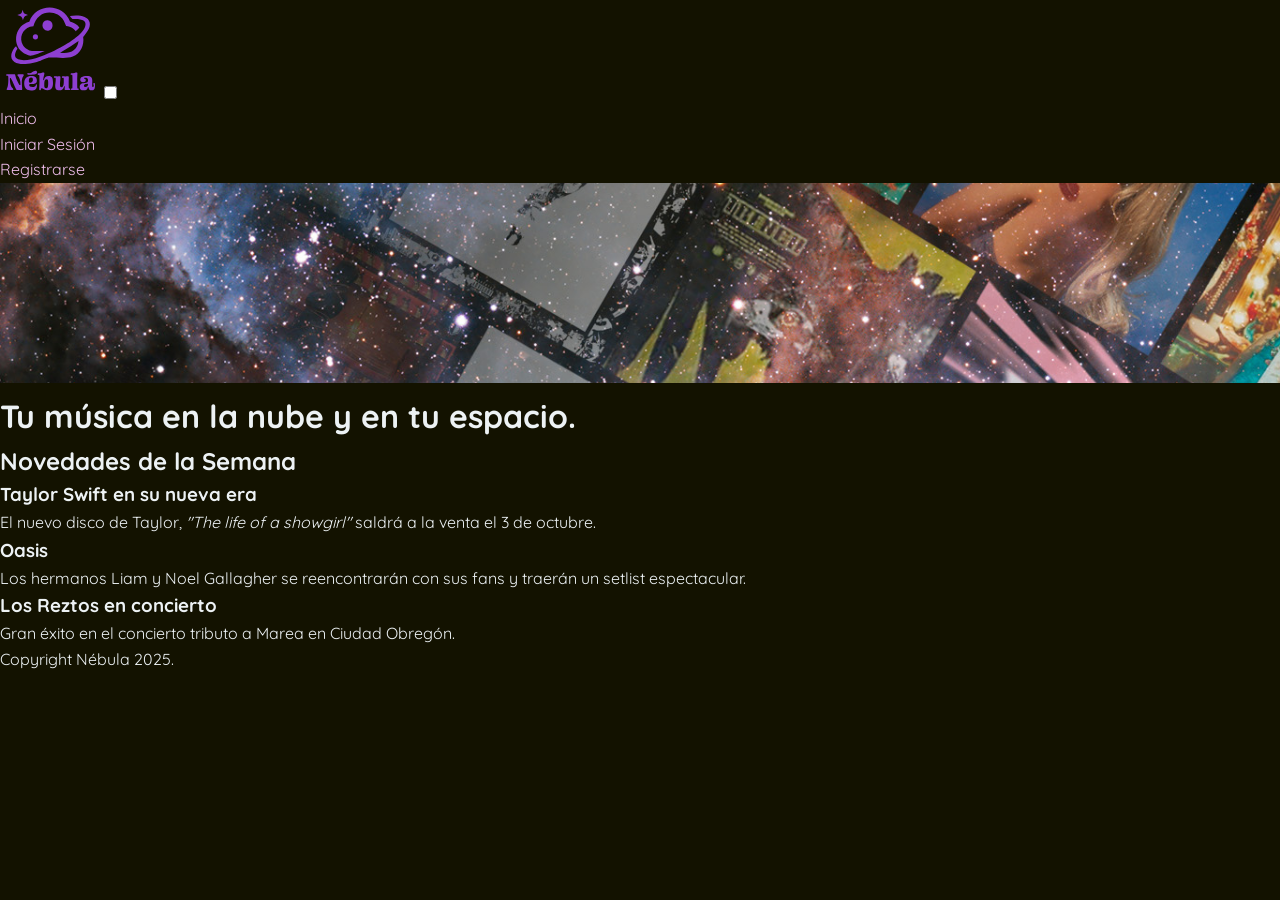
<file: NevulaMusic/target/classes/templates/index.html>
<!DOCTYPE html>
<html lang="es">
<head>
    <meta charset="UTF-8">
    <meta name="viewport" content="width=device-width, initial-scale=1.0">
    <title>Nébula Music - Inicio (Código Base)</title>
    <link rel="stylesheet" href="../static/styles/styles.css">
</head>
<body>

    <!-- MENÚ DE NAVEGACIÓN -->
    <nav>
        <a class="logo" href="index.html">
            <img src="../static/imgs/nebula-03.svg" alt="Logo Nébula" width="100">
        </a>
        <input type="checkbox" id="menu-triple">
        <label for="menu-triple" class="menu-button">
            <span></span>
            <span></span>
            <span></span>
        </label>

        <ul>
            <li><a href="index.html">Inicio</a></li>
            <li><a href="iniciar-sesion.html">Iniciar Sesión</a></li>
            <li><a href="registro.html">Registrarse</a></li>
        </ul>
    </nav>

    <!-- CABECERA -->
    <header class="principal">
        <img src="../static/imgs/cover.jpg" alt="Cover Nébula" width="100%" height="200" style="object-fit: cover;">
        <h1>Tu música en la nube y en tu espacio.</h1>
    </header>

    <!-- CONTENIDO PRINCIPAL -->
    <main>
        
        <!-- SECCIÓN DE NOTICIAS -->
        <section id="noticias">
            <h2>Novedades de la Semana</h2>

            <!-- Artículo 1 -->
            <article>
                <h3>Taylor Swift en su nueva era</h3>
                <p>El nuevo disco de Taylor, <i>"The life of a showgirl"</i> saldrá a la venta el 3 de octubre.</p>
            </article>

            <!-- Artículo 2 -->
            <article>
                <h3>Oasis</h3>
                <p>Los hermanos Liam y Noel Gallagher se reencontrarán con sus fans y traerán un setlist espectacular.</p>
            </article>

            <!-- Artículo 3 -->
            <article>
                <h3>Los Reztos en concierto</h3>
                <p>Gran éxito en el concierto tributo a Marea en Ciudad Obregón.</p>
            </article>

        </section>

    </main>

    <!-- PIE DE PÁGINA -->
    <footer>
        <p>Copyright Nébula 2025.</p>
    </footer>

</body>
</html>
</file>
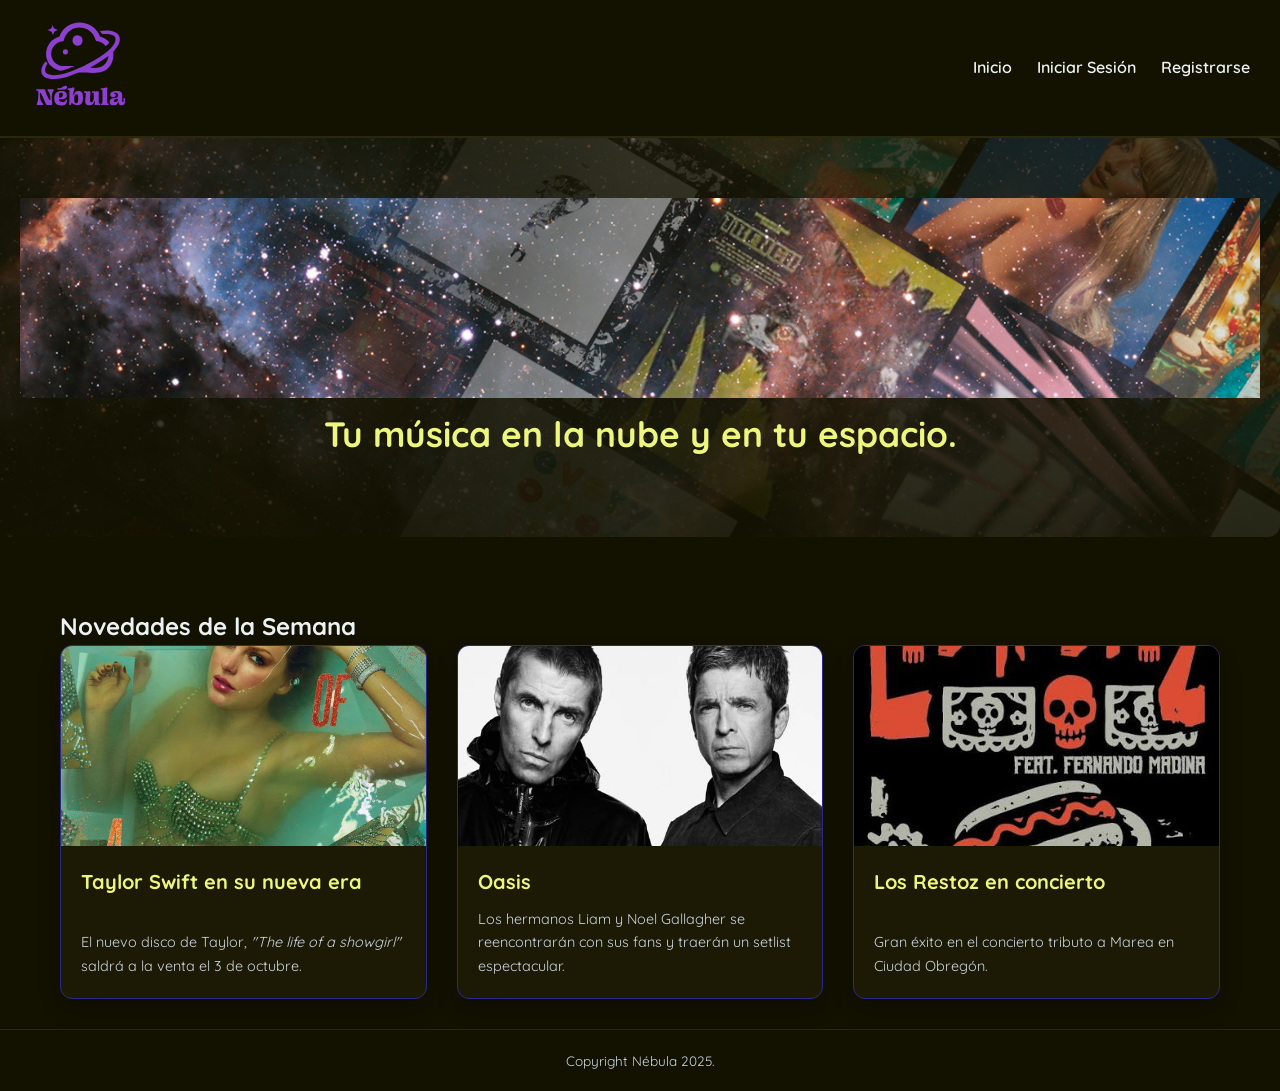
<file: NevulaMusic/src/main/resources/templates/index.html>
<!DOCTYPE html>
<html lang="es">
<head>
    <meta charset="UTF-8">
    <meta name="viewport" content="width=device-width, initial-scale=1.0">
    <title>Nébula Music - Inicio (Código Base)</title>
    <link rel="stylesheet" href="../static/styles/styles.css">
</head>
<body>

    <!-- MENÚ DE NAVEGACIÓN -->
    <nav>
        <a class="logo" href="index.html">
            <img src="../static/imgs/nebula-03.svg" alt="Logo Nébula" width="100">
        </a>
        <input type="checkbox" id="menu-triple">
        <label for="menu-triple" class="menu-button">
            <span></span>
            <span></span>
            <span></span>
        </label>

        <ul>
            <li><a href="index.html">Inicio</a></li>
            <li><a href="iniciar-sesion.html">Iniciar Sesión</a></li>
            <li><a href="registro.html">Registrarse</a></li>
        </ul>
    </nav>

    <!-- CABECERA -->
    <header class="hero">
        <img src="../static/imgs/cover.jpg" alt="Cover Nébula" width="100%" height="200" style="object-fit: cover;">
        <h1>Tu música en la nube y en tu espacio.</h1>
    </header>

    <!-- CONTENIDO PRINCIPAL -->
    <main>
        
        <!-- SECCIÓN DE NOTICIAS -->

        <h2>Novedades de la Semana</h2>

        <section id="news">

            <!-- Artículo 1 -->
            <article>
                <img src="../static/imgs/taylor.jpg" alt="Taylor Swift">
                <div class="content">
                    <h3>Taylor Swift en su nueva era</h3>
                    <p>El nuevo disco de Taylor, <i>"The life of a showgirl"</i> saldrá a la venta el 3 de octubre.</p>
                </div>
            </article>

            <!-- Artículo 2 -->
            <article>
                <img src="../static/imgs/oasis.jpg" alt="Oasis">
                <div class="content">
                    <h3>Oasis</h3>
                    <p>Los hermanos Liam y Noel Gallagher se reencontrarán con sus fans y traerán un setlist espectacular.</p>
                </div>
            </article>

            <!-- Artículo 3 -->
            <article>
                <img src="../static/imgs/restoz.jpg" alt="Los Retoz">
                <div class="content">
                    <h3>Los Restoz en concierto</h3>
                    <p>Gran éxito en el concierto tributo a Marea en Ciudad Obregón.</p>
                </div>
            </article>

        </section>

    </main>

    <!-- PIE DE PÁGINA -->
    <footer>
        <p>Copyright Nébula 2025.</p>
    </footer>

</body>
</html>
</file>
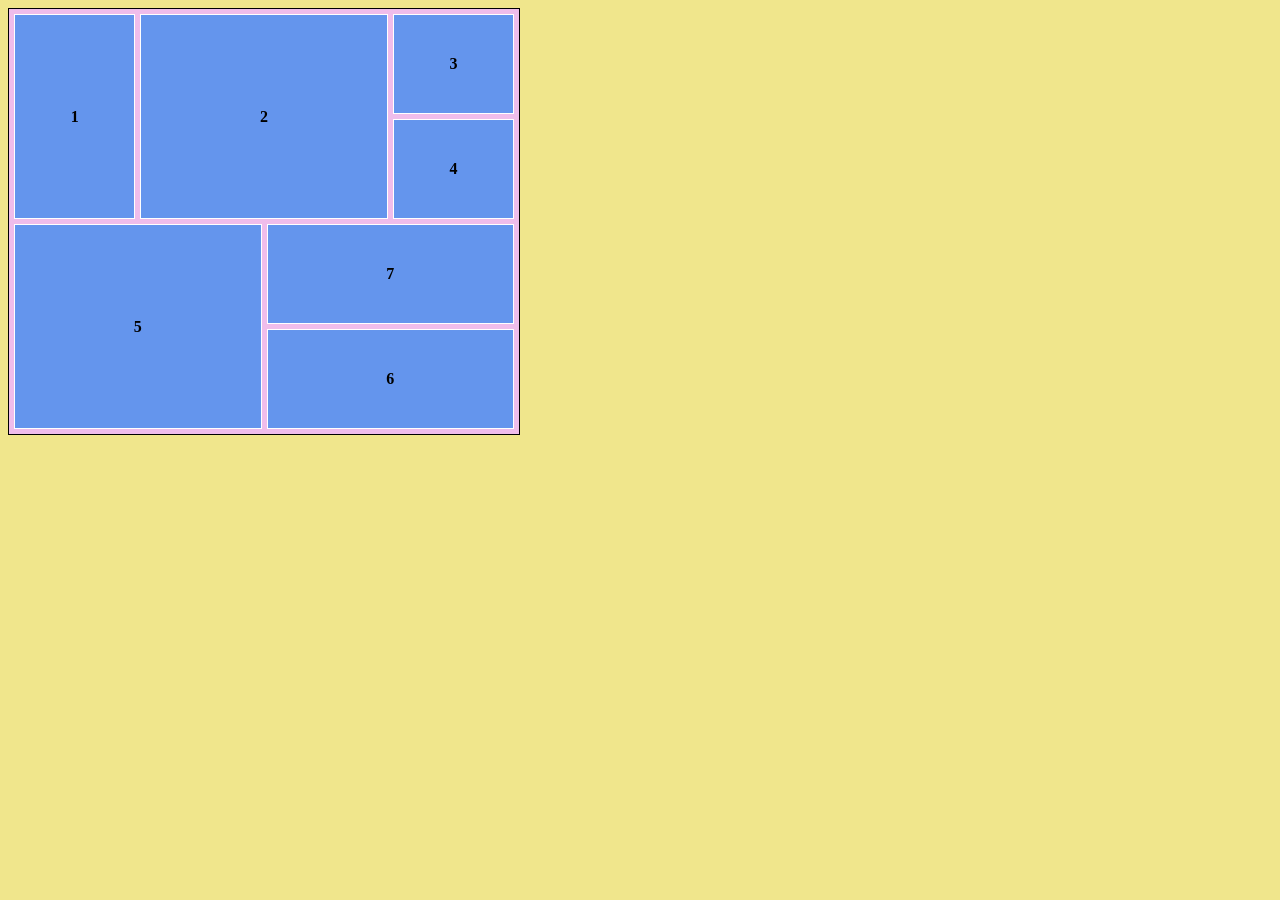
<file: NevulaMusic/target/classes/static/gridLayout.html>
<!DOCTYPE html>
<html lang="en">
<head>
    <meta charset="UTF-8">
    <meta name="viewpoint" content="width-device-width, initial-scale=1.0">
    <title>Title</title>
    <style>
        .contenedor-basico{
            display: grid;
            grid-template-columns:  200px 200px 200px;
            gap: 10px;
            border: 1px solid black;
            padding: 10px;
            background: #8D91C7;
            margin-bottom: 20px;
        }
        .caja-basica{
            height: 100px;
            background: #EFBDEB;
            border: 2px solid white;
            display: flex;
            justify-content: center;
            align-items: center;
            font-weight: bold;
        }
        /*se aploca solo cunado el ancho de la pantalla mide 768px o menos */
        @media (max-width: 768px) {
            .contenedor-basico{
                grid-template-columns: 100px 100px;
            }
            body{
                background: cornflowerblue;
            }
        }
        /* este se aplica solo cuando la pantalla ide 768px o as */
        @media (min-width: 768px) {
            body{
                background: khaki;
            }
        }
        @media (width <=768px) {

        }

        @media (425px < width < 768px){

        }
        .parent{
            display: grid;
            grid-template-columns: repeat(4, 1fr);
            grid-template-rows: repeat(4, 100px);
            gap: 5px;
            max-width: 500px;
            border: 1px  solid black;
            padding: 5px;
            background: #EFBDEB;

        }

        .parent div{
            border: 1px solid white;
            background: cornflowerblue;
            display: flex;
            justify-content: center;
            align-items: center;
            font-weight: bold;
        }
        .div1{
            /* fila inicio columna inicio fila fin columna fin fila*/
            grid-area: 1 / 1 / 3 / 2 ;
        }

        .div2{
            grid-area: 1 / 2 / 3 / 4;
        }
        .div3{
            grid-area: 1 / 4 / 2 / 5;
        }
        .div4{
            grid-area: 2 / 4 / 3 / 5;
        }
        .div5{
            grid-area: 3 / 1 / 5 / 3;
        }
        .div6{
            grid-area: 4 / 3 / 5 / 5;
        }
        .div7{
            grid-area: 3 / 3 / 4 / 5 ;
        }

    </style>

</head>
<body>

   <!-- <div class="contenedor-basico">
        <div class="caja-basica">1</div>
        <div class="caja-basica">2</div>
        <div class="caja-basica">3</div>
        <div class="caja-basica">4</div>
        <div class="caja-basica">5</div>
        <div class="caja-basica">6</div>
    </div>  -->

   <div class="parent">
       <div class="div1">1</div>
       <div class="div2">2</div>
       <div class="div3">3</div>
       <div class="div4">4</div>
       <div class="div5">5</div>
       <div class="div6">6</div>
       <div class="div7">7</div>
   </div>
</body>
</html>
</file>
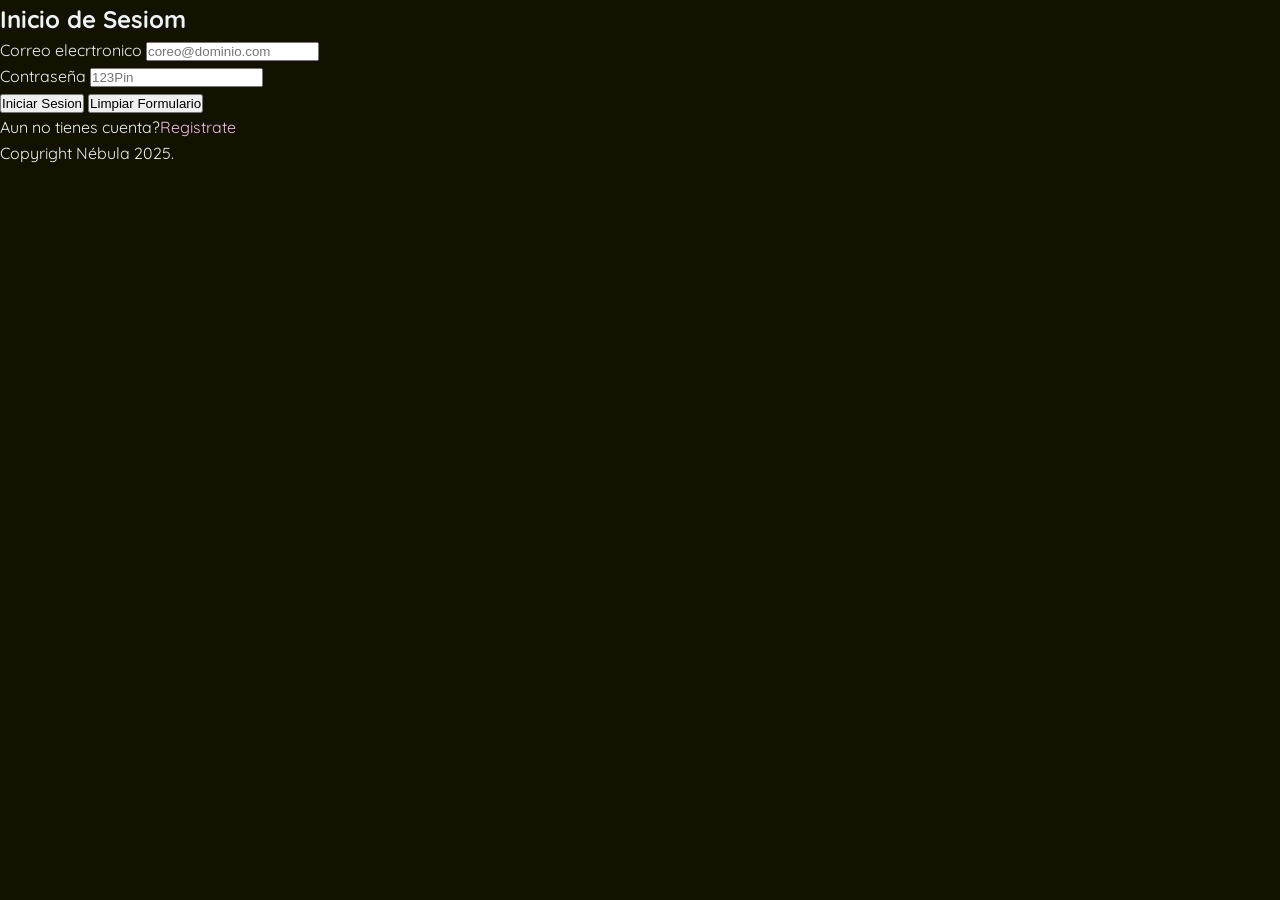
<file: NevulaMusic/target/classes/templates/iniciar-sesion.html>
<!DOCTYPE html>
<html lang="es">
<head>
    <meta charset="UTF-8">
    <meta name="viewport" content="width=device-width, initial-scale=1.0">
    <title>Nébula Music - Iniciar Sesión</title>
    <link rel="stylesheet" href="../static/styles/styles.css">
</head>
<body>

    <main class="auth-container">
        <section class="auth-card">

            <form method="post" action="/autentication" enctype="application/x-www-form-urlencoded">
                <h1>Inicio de Sesiom</h1>

                <div>
                    <label for="correo">
                        Correo elecrtronico
                    </label>
                    <input type="email"
                           id="correo"
                           name="correo"
                           placeholder="coreo@dominio.com"
                           required
                           minlength="5"
                           maxlength="100"
                    >
                </div>

                <div>
                    <label for="contrasenia">
                        Contraseña

                    </label>
                    <input type="password" id="contrasenia" name="contrasenia" placeholder="123Pin" required>
                </div>

                <div>
                    <button type="submit">
                        Iniciar Sesion
                    </button>

                    <button type="reset">
                        Limpiar Formulario
                    </button>

                </div>
            </form>

            <p>Aun no tienes cuenta?<a href="registro.html">Registrate</a></p>

        </section>
    </main>

    <footer>
        <p>Copyright Nébula 2025.</p>
    </footer>

</body>
</html>
</file>
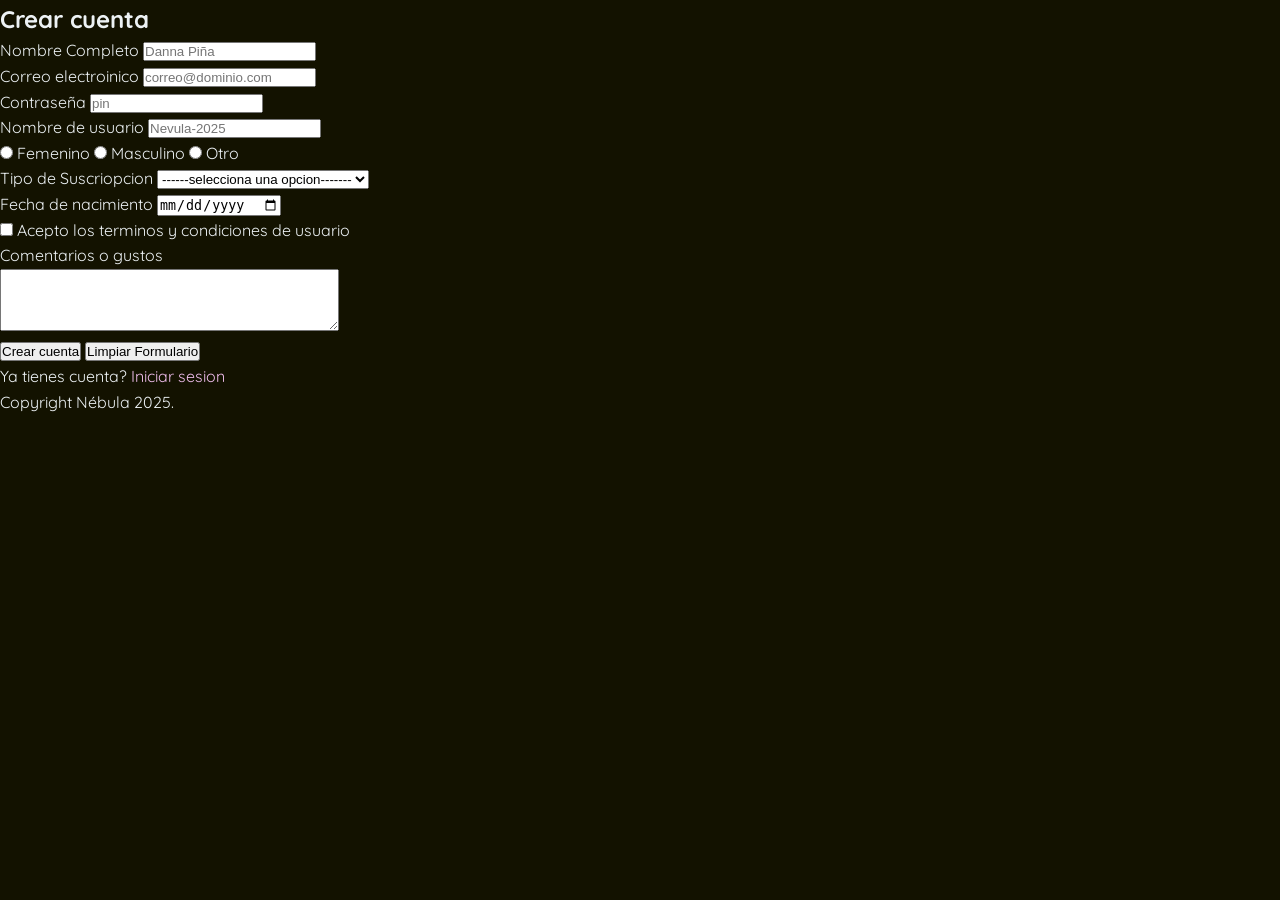
<file: NevulaMusic/target/classes/templates/registro.html>
<!DOCTYPE html>
<html lang="es">
<head>
    <meta charset="UTF-8">
    <meta name="viewport" content="width=device-width, initial-scale=1.0">
    <title>Nébula Music - Registro</title>
    <link rel="stylesheet" href="../static/styles/styles.css">
</head>
<body>

    <main class="auth-container">
        <section class="auth-card">
            
            <!-- TAREA PARA EL ALUMNO:
                 Crea un formulario que envíe los datos mediante POST a "/crear-cuenta".
                 Debe contener campos para:
                 - Nombre completo (texto)
                 - Correo electrónico (email)
                 - Contraseña (password)
                 - Pseudónimo (texto con patrón de validación: [letras de 3 a 10]-[números de 2 a 10])
                 - Género (radio buttons: Femenino, Masculino, Otro)
                 - Tipo de Suscripción (select: Gratis, Premium Mensual, Premium Anual)
                 - Fecha de nacimiento (date)
                 - Aceptar términos y condiciones (checkbox)
                 - Comentarios adicionales o gustos (textarea)
            -->
            <form class="auth-form" method="post" action="/crear-cuenta" enctype="application/x-www-form-urlencoded">
                <h1>Crear cuenta</h1>

                <div>
                    <label for="nombre">
                        Nombre Completo
                    </label>
                    <input
                    type="text"
                    id="nombre"
                    name="nombre"
                    placeholder="Danna Piña"
                    required
                    maxlength="100"
                    minlength="10"
                    >
                </div>

                <div>
                    <label for="correo">
                        Correo electroinico
                    </label>
                    <input
                    type="email"
                    id="correo"
                    name="correo"
                    required
                    placeholder="correo@dominio.com"
                    minlength="5">
                </div>

                <div>
                    <label for="contrasenia">
                        Contraseña
                    </label>
                    <input
                    type="password"
                    id="contrasenia"
                    name="contrasenia"
                    placeholder="pin"
                    required
                    autocapitalize="off">
                </div>

                <div>
                    <label for="pseudonimo">
                        Nombre de usuario
                    </label>
                    <input
                    type="text"
                    placeholder="Nevula-2025"
                    required
                    id="pseudonimo"
                    name="pseudonimo"
                    pattern="[a-zA-Z]-[0-9][2-10]"
                    minlength="6"
                    >
                </div>

                <div>

                    <label Genero></label>

                    <input
                        type="radio"
                        id="radio_femenino"
                        name="genero"
                        value="femenino"
                        required
                    >
                    <label for="radio_femenino">
                        Femenino
                    </label>
                    <input
                            type="radio"
                            id="radio_masculino"
                            name="genero"
                            value="masculino"
                    >
                    <label for="radio_masculino">
                        Masculino
                    </label>
                    <input
                            type="radio"
                            id="radio_otro"
                            name="genero"
                            value="otro"
                    >
                    <label for="radio_otro">
                        Otro
                    </label>
                </div>

                <div>
                    <label for="suscripcion">Tipo de Suscriopcion</label>
                    <select id="suscripcion" name="suscripcion" required>
                        <option value="">
                            ------selecciona una opcion-------
                        </option>
                        <option value="gratis">
                            Gratis
                        </option>
                        <option value="premiun_mensual">
                            Premiun mensual: 99$ al mes
                        </option>
                        <option value="premiun_anual">
                            Premiun Anual: $899 al año
                        </option>
                    </select>
                </div>

                <div>
                    <label for="fecha_nacimento">Fecha de nacimiento</label>
                    <input
                    type="date"
                    id="fecha_nacimento"
                    required
                    name="fecha_nacimiento">
                </div>

                <div>
                    <input type="checkbox" id="terminos" value="Aceptado" required name="terminos">
                    <label for="terminos">
                        Acepto los terminos y condiciones de usuario
                    </label>

                </div>

                <div>
                    <label for="comentarios">
                        Comentarios o gustos
                    </label>
                </div>
                <div>
                    <textarea id="comentarios"
                              name="comtarios"
                            rows="4"
                            cols="40"
                            placeholder="Cuentanos que musica te gusta">

                    </textarea>
                </div>

                <div>
                    <button type="submit">
                        Crear cuenta
                    </button>

                    <button type="reset">
                        Limpiar Formulario
                    </button>

                </div>

                <p>Ya tienes cuenta? <a href="iniciar-sesion.html">Iniciar sesion</a></p>
            </form>

        </section>
    </main>

    <footer>
        <p>Copyright Nébula 2025.</p>
    </footer>

</body>
</html>
</file>
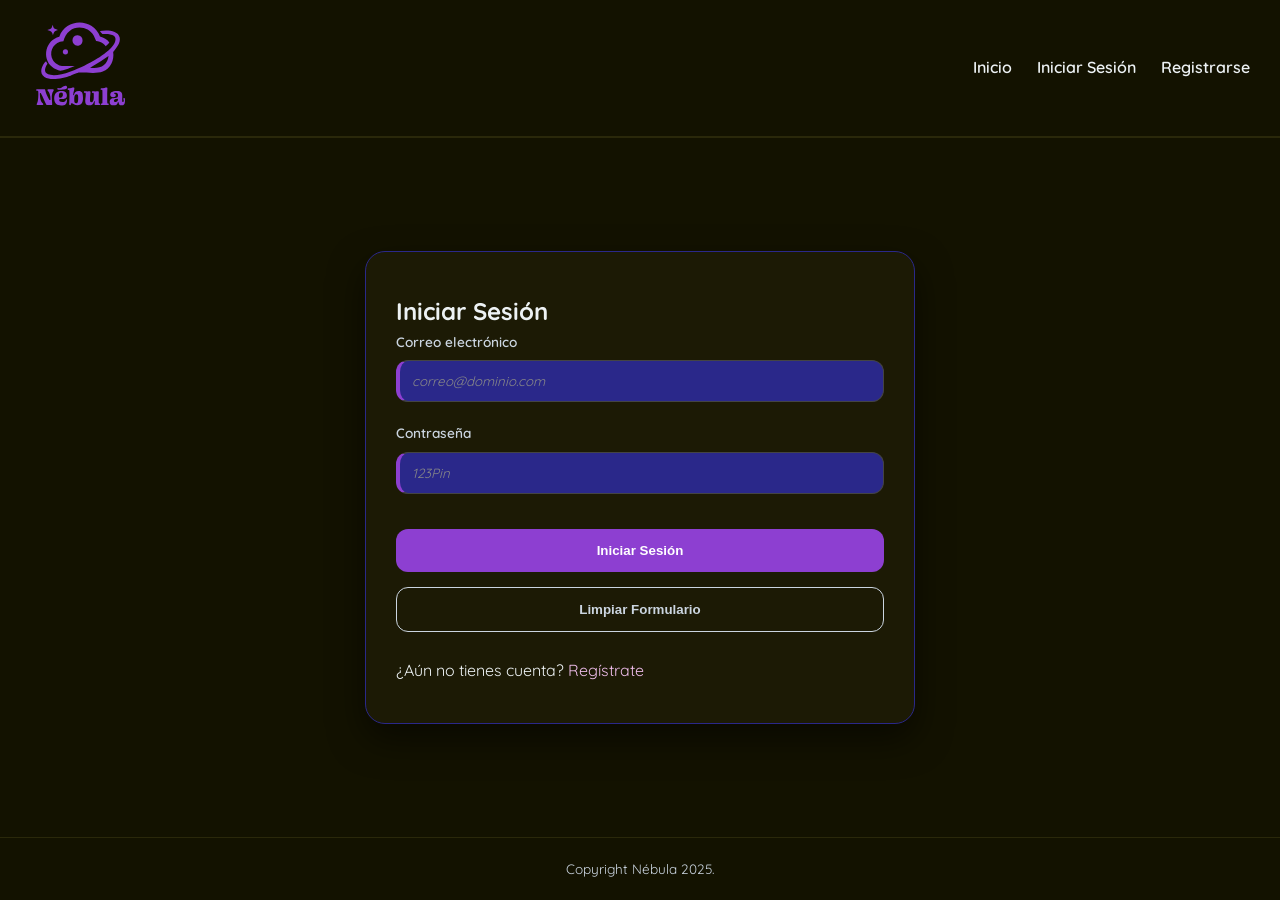
<file: NevulaMusic/src/main/resources/templates/iniciar-sesion.html>
<!DOCTYPE html>
<html lang="es">
<head>
    <meta charset="UTF-8">
    <meta name="viewport" content="width=device-width, initial-scale=1.0">
    <title>Nébula Music - Iniciar Sesión</title>
    <link rel="stylesheet" href="../static/styles/styles.css">
</head>
<body>

<!-- MENÚ DE NAVEGACIÓN -->
<nav>
    <a class="logo" href="index.html">
        <img src="../static/imgs/nebula-03.svg" alt="Logo Nébula" width="100">
    </a>
    <input type="checkbox" id="menu-triple">
    <label for="menu-triple" class="menu-button">
        <span></span>
        <span></span>
        <span></span>
    </label>

    <ul>
        <li><a href="index.html">Inicio</a></li>
        <li><a href="iniciar-sesion.html">Iniciar Sesión</a></li>
        <li><a href="registro.html">Registrarse</a></li>
    </ul>
</nav>

<!-- CONTENIDO PRINCIPAL -->
<main class="auth-container">
    <section class="auth-card">

        <form method="post" action="/autentication" enctype="application/x-www-form-urlencoded">
            <h1>Iniciar Sesión</h1>

            <!-- Clase form-group para aplicar margen y estilos de label -->
            <div class="form-group">
                <label for="correo">Correo electrónico</label>
                <input type="email"
                       id="correo"
                       name="correo"
                       placeholder="correo@dominio.com"
                       required
                       minlength="5"
                       maxlength="100">
            </div>

            <div class="form-group">
                <label for="contrasenia">Contraseña</label>
                <input type="password"
                       id="contrasenia"
                       name="contrasenia"
                       placeholder="123Pin"
                       required>
            </div>

            <!-- Botones con sus clases correspondientes -->
            <button type="submit" class="btn-primary">
                Iniciar Sesión
            </button>

            <button type="reset" class="btn-secondary">
                Limpiar Formulario
            </button>
        </form>

        <br>
        <p>¿Aún no tienes cuenta? <a href="registro.html">Regístrate</a></p>

    </section>
</main>

<!-- PIE DE PÁGINA -->
<footer>
    <p>Copyright Nébula 2025.</p>
</footer>

</body>
</html>
</file>
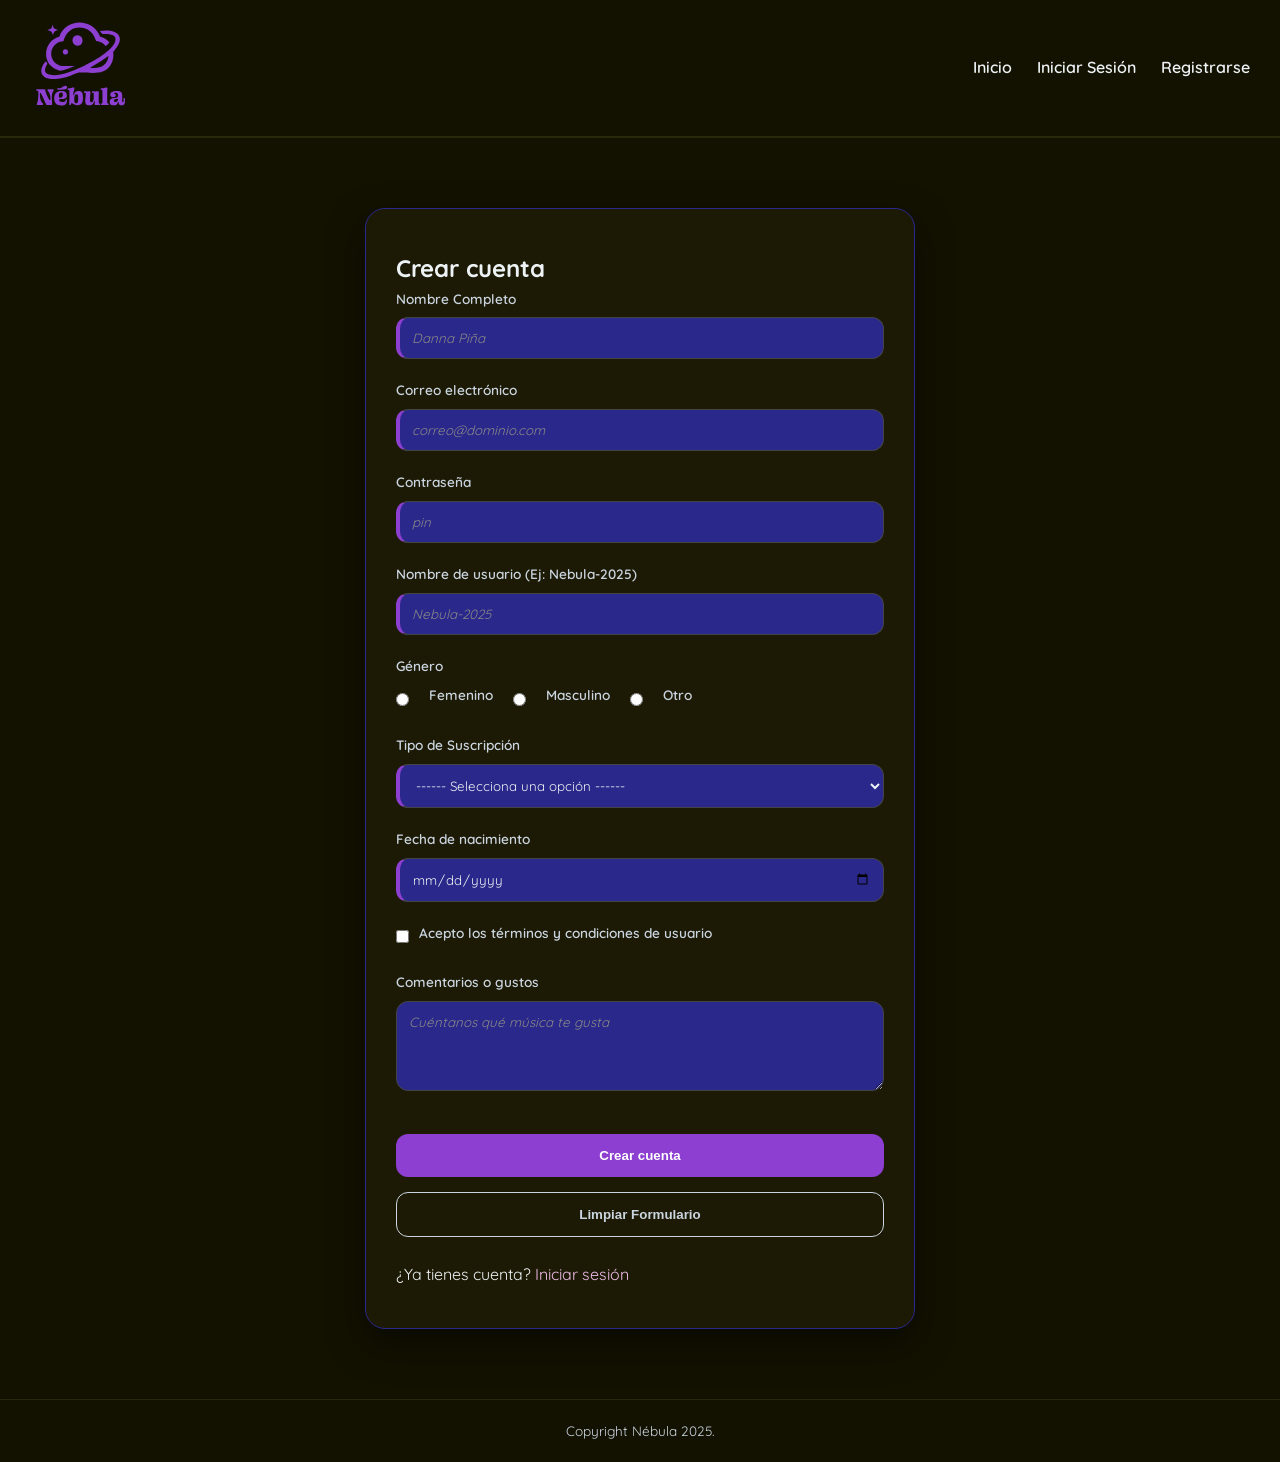
<file: NevulaMusic/src/main/resources/templates/registro.html>
<!DOCTYPE html>
<html lang="es">
<head>
    <meta charset="UTF-8">
    <meta name="viewport" content="width=device-width, initial-scale=1.0">
    <title>Nébula Music - Registro</title>
    <link rel="stylesheet" href="../static/styles/styles.css">
</head>
<body>

<!-- MENÚ DE NAVEGACIÓN -->
<nav>
    <a class="logo" href="index.html">
        <img src="../static/imgs/nebula-03.svg" alt="Logo Nébula" width="100">
    </a>
    <input type="checkbox" id="menu-triple">
    <label for="menu-triple" class="menu-button">
        <span></span>
        <span></span>
        <span></span>
    </label>

    <ul>
        <li><a href="index.html">Inicio</a></li>
        <li><a href="iniciar-sesion.html">Iniciar Sesión</a></li>
        <li><a href="registro.html">Registrarse</a></li>
    </ul>
</nav>

<!-- CONTENIDO PRINCIPAL -->
<main class="auth-container">
    <section class="auth-card">

        <form class="auth-form" method="post" action="/crear-cuenta" enctype="application/x-www-form-urlencoded">
            <h1>Crear cuenta</h1>

            <!-- Nombre completo -->
            <div class="form-group">
                <label for="nombre">Nombre Completo</label>
                <input type="text"
                       id="nombre"
                       name="nombre"
                       placeholder="Danna Piña"
                       required
                       maxlength="100"
                       minlength="10">
            </div>

            <!-- Correo -->
            <div class="form-group">
                <label for="correo">Correo electrónico</label>
                <input type="email"
                       id="correo"
                       name="correo"
                       required
                       placeholder="correo@dominio.com"
                       minlength="5">
            </div>

            <!-- Contraseña -->
            <div class="form-group">
                <label for="contrasenia">Contraseña</label>
                <input type="password"
                       id="contrasenia"
                       name="contrasenia"
                       placeholder="pin"
                       required
                       autocapitalize="off">
            </div>

            <!-- Pseudónimo -->
            <div class="form-group">
                <label for="pseudonimo">Nombre de usuario (Ej: Nebula-2025)</label>
                <input type="text"
                       placeholder="Nebula-2025"
                       required
                       id="pseudonimo"
                       name="pseudonimo"
                       pattern="[a-zA-Z]{3,10}-[0-9]{2,10}"
                       title="Debe incluir de 3 a 10 letras, un guión (-) y de 2 a 10 números">
            </div>

            <!-- Género -->
            <div class="form-group">
                <label>Género</label>
                <div class="radio-group">
                    <input type="radio" id="radio_femenino" name="genero" value="femenino" required>
                    <label for="radio_femenino">Femenino</label>

                    <input type="radio" id="radio_masculino" name="genero" value="masculino">
                    <label for="radio_masculino">Masculino</label>

                    <input type="radio" id="radio_otro" name="genero" value="otro">
                    <label for="radio_otro">Otro</label>
                </div>
            </div>

            <!-- Tipo de Suscripción -->
            <div class="form-group">
                <label for="suscripcion">Tipo de Suscripción</label>
                <select id="suscripcion" name="suscripcion" required>
                    <option value="">------ Selecciona una opción ------</option>
                    <option value="gratis">Gratis</option>
                    <option value="premium_mensual">Premium mensual: $99 al mes</option>
                    <option value="premium_anual">Premium anual: $899 al año</option>
                </select>
            </div>

            <!-- Fecha de nacimiento -->
            <div class="form-group">
                <label for="fecha_nacimiento">Fecha de nacimiento</label>
                <input type="date"
                       id="fecha_nacimiento"
                       name="fecha_nacimiento"
                       required>
            </div>

            <!-- Términos y condiciones -->
            <div class="form-group checkbox-group">
                <input type="checkbox" id="terminos" value="Aceptado" required name="terminos">
                <label for="terminos">Acepto los términos y condiciones de usuario</label>
            </div>

            <!-- Comentarios -->
            <div class="form-group">
                <label for="comentarios">Comentarios o gustos</label>
                <textarea id="comentarios"
                          name="comentarios"
                          rows="4"
                          placeholder="Cuéntanos qué música te gusta"></textarea>
            </div>

            <!-- Botones -->
            <button type="submit" class="btn-primary">Crear cuenta</button>
            <button type="reset" class="btn-secondary">Limpiar Formulario</button>

            <br><br>
            <p>¿Ya tienes cuenta? <a href="iniciar-sesion.html">Iniciar sesión</a></p>
        </form>

    </section>
</main>

<!-- PIE DE PÁGINA -->
<footer>
    <p>Copyright Nébula 2025.</p>
</footer>

</body>
</html>
</file>
<file: NevulaMusic/target/classes/static/styles/styles.css>
/* ==========================================================
   NÉBULA MUSIC - CÓDIGO BASE (ESTILOS PARA ALUMNOS)
   ==========================================================
   Este archivo contiene únicamente la configuración inicial, 
   reseteo básico y la paleta de colores del proyecto mediante 
   variables de CSS (:root).
*/

@import url('https://fonts.googleapis.com/css2?family=Quicksand:wght@300..700&display=swap');

:root {
    --bg-color-dark: #131200;      /* Fondo principal modo oscuro */
    --text-color-dark: #EDF2F4;    /* Texto principal */
    --links-color-dark: #EFBDEB;   /* Color normal de enlaces */
    --links-hover-dark: #8D91C7;   /* Color de enlaces al pasar el mouse */
    --nav-links: #8d3fd1;          /* Color de enlaces de navegación */
    --highlight: #EDF67D;          /* Color de acento/resaltados */
}

* {
    box-sizing: border-box;
    margin: 0;
    padding: 0;
}

body {
    background-color: var(--bg-color-dark);
    color: var(--text-color-dark);
    font-family: 'Quicksand', sans-serif;
    line-height: 1.6;
}

/* Enlaces base */
a {
    color: var(--links-color-dark);
    text-decoration: none;
    transition: color 0.3s ease;
}

a:hover {
    color: var(--links-hover-dark);
}
</file>
<file: NevulaMusic/src/main/resources/static/styles/styles.css>
/* ==========================================================
   NÉBULA MUSIC - CÓDIGO BASE (ESTILOS PARA ALUMNOS)
   ==========================================================
   Este archivo contiene únicamente la configuración inicial, 
   reseteo básico y la paleta de colores del proyecto mediante 
   variables de CSS (:root).
*/

@import url('https://fonts.googleapis.com/css2?family=Quicksand:wght@300..700&display=swap');

    :root {
        --bg-color-dark: #131200;      /* fondo de la página */
        --card-bg-dark: #1c1a05;      /* tarjetas y formularios */
        --text-color-dark: #EDF2F4;   /* texto */
        --links-color-dark: #EFBDEB;  /* enlaces */
        --links-hover-dark: #8D91C7;  /* enlaces con el mouse encima */
        --nav-links: #8d3fd1;         /* morado: botones */
        --highlight: #EDF67D;         /* amarillo: acento */
        --radius: 12px;               /* esquinas redondeadas */
    }

* {
    box-sizing: border-box;
    margin: 0;
    padding: 0;
}

body {
    background-color: var(--bg-color-dark);
    color: var(--text-color-dark);
    font-family: 'Quicksand', sans-serif;
    line-height: 1.6;

    display: grid;
    grid-template-rows: auto 1fr auto;
    min-height: 100vh;
}
nav{
    display: flex;
    justify-content: space-between;
    align-items: center;
    background-color: rgba(19, 18,0,0.95);
    padding: 15px 30px;
    border-bottom: 2px solid #2a280a;
    position: sticky;
    top: 0;
    z-index: 100;
}
#menu-triple{
    display: none;
}
.menu-button span{
    display: block;
    height: 3px;
    width: 100%;
    background-color: var(--text-color-dark);
    transition: all 0.3s ease;
}
nav ul{
    display: flex;
    align-items: center;
    list-style: none;
    gap: 25px;

}
nav a{
     color: var(--text-color-dark);
     text-decoration: none;
     font-weight: 600;
     transition: color 0.3s ease;
 }

nav a:hover{
    color: var(--highlight);

}






/* Enlaces base */
a {
    color: var(--links-color-dark);
    text-decoration: none;
    transition: color 0.3s ease;
}

a:hover {
    color: var(--links-hover-dark);
}
.menu-button{
    display: none;
    flex-direction: column;
    gap: 5px;
    width: 30px;
    cursor:pointer;
}

main {
    max-width: 1200px;    /* en monitores enormes el texto no se estira de más */
    width: 100%;
    margin: 30px auto;    /* auto a los lados = centrado */
    padding: 0 20px;
}

#news {
    display: grid;
    /* 3 columnas en escritorio, 2 en tablet, 1 en celular. Automático. */
    grid-template-columns: repeat(auto-fit, minmax(280px, 1fr));
    gap: 30px;
}

#news article {
    background-color: var(--card-bg-dark);
    border-radius: var(--radius);
    overflow: hidden;            /* recorta la imagen a las esquinas redondeadas */
    border: 1px solid #2a288a;
    box-shadow: 0 10px 20px rgba(0, 0, 0, 0.3);
    transition: transform 0.3s ease, box-shadow 0.3s ease;

    display: flex;               /* <- aquí empieza el flexbox interno */
    flex-direction: column;      /*    imagen arriba, texto abajo      */
}

#news article:hover {
    transform: translateY(-5px);    /* la tarjeta se levanta */
    box-shadow: 0 15px 30px rgba(0, 0, 0, 0.5);
}

#news article img {
    width: 100%;
    height: 200px;
    /* Sin object-fit las fotos salen estiradas. Con cover, recorta y llena. */
    object-fit: cover;
}

#news article .content {
    padding: 20px;
    display: flex;
    flex-direction: column;
    justify-content: space-between;
    /* Empuja este bloque a ocupar el espacio sobrante: así todas las
       tarjetas del renglón terminan de la MISMA altura aunque un texto
       sea más largo que otro. */
    flex-grow: 1;
}

#news article h3 {
    color: var(--highlight);
    margin-bottom: 10px;
    font-size: 1.25rem;
}

#news article p {
    font-size: 0.9rem;
    color: #cbd5e0;
}

.auth-container {
    display: flex;
    justify-content: center;    /* centra horizontal */
    align-items: center;        /* centra vertical */
    padding: 40px 20px;
}

.auth-card {
    background-color: var(--card-bg-dark);
    width: 100%;
    max-width: 420px;           /* móvil primero */
    padding: 40px 30px;
    border-radius: 20px;
    border: 1px solid #2a288a;
    box-shadow: 0 15px 35px rgba(0, 0, 0, 0.5);
}

/* ==========================================================
   HERO / BANNER PRINCIPAL
   ========================================================== */
.hero {
    text-align: center;
    padding: 60px 20px;
    background: linear-gradient(rgba(19, 18, 0, 0.7), rgba(19, 18, 0, 0.9)),
    url('../imgs/cover.jpg') center/cover no-repeat;
    border-radius: var(--radius);
    margin-bottom: 40px;
}

.hero h1 {
    font-size: 2.2rem;
    color: var(--highlight);
    margin-bottom: 15px;
}

.hero p {
    font-size: 1.1rem;
    color: var(--text-color-dark);
}

/* ==========================================================
   FOOTER
   ========================================================== */
footer {
    text-align: center;
    padding: 20px;
    background-color: rgba(19, 18, 0, 0.95);
    border-top: 1px solid #2a280a;
    font-size: 0.85rem;
    color: #cbd5e0;
}

@media (width >= 768px) {
    .auth-card { max-width: 550px; }    /* en escritorio, un poco más ancha */
}

.form-group { margin-bottom: 20px; }    /* el respiro entre campos */

.form-group label {
    display: block;             /* block = la etiqueta ocupa su propio renglón */
    font-size: 0.85rem;
    font-weight: 600;
    margin-bottom: 8px;
    color: #cbd5e0;
}

/* SELECTOR DE ATRIBUTO: un solo bloque estiliza TODOS los campos */
input[type="text"],
input[type="email"],
input[type="password"],
input[type="date"],
select,
textarea {
    width: 100%;
    padding: 12px;
    border-radius: var(--radius);
    border: 1px solid #444;
    background-color: #2a288a;
    color: var(--text-color-dark);
    font-family: 'Quicksand', sans-serif;
    transition: border-color 0.3s ease, box-shadow 0.3s ease;
}

input:focus,
select:focus,
textarea:focus {
    outline: none;
    border-color: var(--highlight);
    box-shadow: 0 0 8px rgba(237, 246, 125, 0.3);
}

/* :required - el CSS lee el atributo required de tu HTML y marca solo
   los campos obligatorios. Cero clases extra. */
input:required,
select:required {
    border-left: 4px solid var(--nav-links);
}

/* ::placeholder - pseudo-ELEMENTO: estiliza el texto de ayuda */
input::placeholder,
textarea::placeholder {
    color: #888;
    font-style: italic;
}

/* accent-color pinta el control nativo del radio/checkbox sin tener
   que reconstruirlo a mano. */
.radio-group {
    display: flex;
    gap: 20px;
    align-items: center;
}

.radio-group input[type="radio"],
.checkbox-group input[type="checkbox"] {
    accent-color: var(--highlight);
    cursor: pointer;
}

.checkbox-group {
    display: flex;
    align-items: center;    /* casilla y texto a la misma altura */
    gap: 10px;
}

button {
    width: 100%;
    padding: 14px;
    border-radius: var(--radius);
    border: none;
    font-weight: bold;
    cursor: pointer;
    transition: all 0.3s ease;
    margin-top: 15px;
}

.btn-primary {
    background-color: var(--nav-links);
    color: white;
}

.btn-primary:hover {
    background-color: var(--highlight);
    color: black;
    box-shadow: 0 0 15px rgba(237, 246, 125, 0.4);
}

.btn-secondary {
    background-color: transparent;
    border: 1px solid #cbd5e0;
    color: #cbd5e0;
}

.btn-secondary:hover {
    background-color: #cbd5e0;
    color: black;
}





@media (max-width: 768px) {
    .menu-button {
        display: flex;
    }

    nav ul {
        position: absolute;
        top: 100%;
        left: 0;
        width: 100%;
        background-color: rgba(19, 18, 0, 0.98);
        flex-direction: column;
        padding: 20px 0;
        gap: 20px;
        display: none;
    }

    #menu-triple:checked ~ ul {
        display: flex;
    }

    #menu-triple:checked ~ .menu-button span:nth-child(1) {
        transform: rotate(45deg) translate(5px, 6px);
    }

    #menu-triple:checked ~ .menu-button span:nth-child(2) {
        opacity: 0;
    }

    #menu-triple:checked ~ .menu-button span:nth-child(3) {
        transform: rotate(-45deg) translate(5px, -7px);
    }
}
</file>
